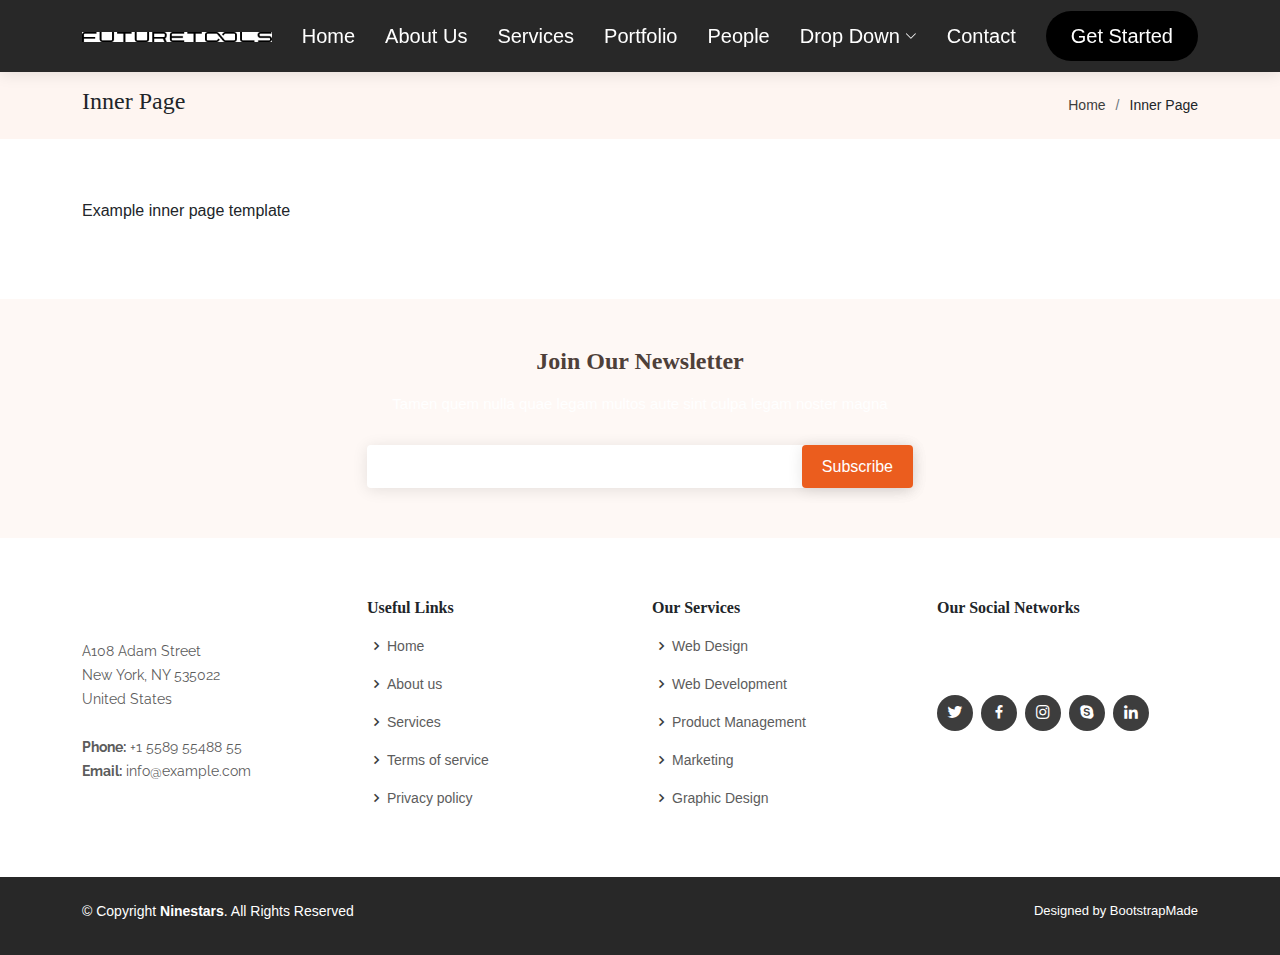
<file: inner-page.html>
<!DOCTYPE html>
<html lang="en">

<head>
  <meta charset="utf-8">
  <meta content="width=device-width, initial-scale=1.0" name="viewport">

  <title>Inner Page - Ninestars Bootstrap Template</title>
  <meta content="" name="description">
  <meta content="" name="keywords">

  <!-- Favicons -->
  <link href="assets/img/favicon.png" rel="icon">
  <link href="assets/img/apple-touch-icon.png" rel="apple-touch-icon">

  <!-- Google Fonts -->
  <link href="https://fonts.googleapis.com/css?family=Open+Sans:300,300i,400,400i,600,600i,700,700i|Raleway:300,300i,400,400i,600,600i,700,700i" rel="stylesheet">

  <!-- Vendor CSS Files -->
  <link href="assets/vendor/aos/aos.css" rel="stylesheet">
  <link href="assets/vendor/bootstrap/css/bootstrap.min.css" rel="stylesheet">
  <link href="assets/vendor/bootstrap-icons/bootstrap-icons.css" rel="stylesheet">
  <link href="assets/vendor/boxicons/css/boxicons.min.css" rel="stylesheet">
  <link href="assets/vendor/glightbox/css/glightbox.min.css" rel="stylesheet">
  <link href="assets/vendor/swiper/swiper-bundle.min.css" rel="stylesheet">

  <!-- Template Main CSS File -->
  <link href="assets/css/style.css" rel="stylesheet">

  <!-- =======================================================
  * Template Name: Ninestars - v4.9.0
  * Template URL: https://bootstrapmade.com/ninestars-free-bootstrap-3-theme-for-creative/
  * Author: BootstrapMade.com
  * License: https://bootstrapmade.com/license/
  ======================================================== -->
</head>

<body>

  <!-- ======= Header ======= -->
  <header id="header" class="fixed-top d-flex align-items-center">
    <div class="container d-flex align-items-center justify-content-between">

      <div class="logo">
        <!-- <h1 class="text-light"><a href="index.html"><span>Ninestars</span></a></h1>-->
        <!-- Uncomment below if you prefer to use an image logo -->
        <a href="index.html"><img src="assets/img/logo.png" alt="" class="img-fluid"></a>
      </div>

      <nav id="navbar" class="navbar">
        <ul>
          <li><a class="nav-link scrollto " href="#hero">Home</a></li>
          <li><a class="nav-link scrollto" href="#about">About Us</a></li>
          <li><a class="nav-link scrollto" href="#services">Services</a></li>
          <li><a class="nav-link scrollto" href="#portfolio">Portfolio</a></li>
          <li><a class="nav-link scrollto" href="#team">People</a></li>
          <li class="dropdown"><a href="#"><span>Drop Down</span> <i class="bi bi-chevron-down"></i></a>
            <ul>
              <li><a href="#">Drop Down 1</a></li>
              <li class="dropdown"><a href="#"><span>Deep Drop Down</span> <i class="bi bi-chevron-right"></i></a>
                <ul>
                  <li><a href="#">Deep Drop Down 1</a></li>
                  <li><a href="#">Deep Drop Down 2</a></li>
                  <li><a href="#">Deep Drop Down 3</a></li>
                  <li><a href="#">Deep Drop Down 4</a></li>
                  <li><a href="#">Deep Drop Down 5</a></li>
                </ul>
              </li>
              <li><a href="#">Drop Down 2</a></li>
              <li><a href="#">Drop Down 3</a></li>
              <li><a href="#">Drop Down 4</a></li>
            </ul>
          </li>
          <li><a class="nav-link scrollto" href="#contact">Contact</a></li>
          <li><a class="getstarted scrollto" href="#about">Get Started</a></li>
        </ul>
        <i class="bi bi-list mobile-nav-toggle"></i>
      </nav><!-- .navbar -->

    </div>
  </header><!-- End Header -->

  <main id="main">

    <!-- ======= Breadcrumbs Section ======= -->
    <section class="breadcrumbs">
      <div class="container">

        <div class="d-flex justify-content-between align-items-center">
          <h2>Inner Page</h2>
          <ol>
            <li><a href="index.html">Home</a></li>
            <li>Inner Page</li>
          </ol>
        </div>

      </div>
    </section><!-- End Breadcrumbs Section -->

    <section class="inner-page">
      <div class="container">
        <p>
          Example inner page template
        </p>
      </div>
    </section>

  </main><!-- End #main -->

  <!-- ======= Footer ======= -->
  <footer id="footer">

    <div class="footer-newsletter">
      <div class="container">
        <div class="row justify-content-center">
          <div class="col-lg-6">
            <h4>Join Our Newsletter</h4>
            <p>Tamen quem nulla quae legam multos aute sint culpa legam noster magna</p>
            <form action="" method="post">
              <input type="email" name="email"><input type="submit" value="Subscribe">
            </form>
          </div>
        </div>
      </div>
    </div>

    <div class="footer-top">
      <div class="container">
        <div class="row">

          <div class="col-lg-3 col-md-6 footer-contact">
            <h3>Ninestars</h3>
            <p>
              A108 Adam Street <br>
              New York, NY 535022<br>
              United States <br><br>
              <strong>Phone:</strong> +1 5589 55488 55<br>
              <strong>Email:</strong> info@example.com<br>
            </p>
          </div>

          <div class="col-lg-3 col-md-6 footer-links">
            <h4>Useful Links</h4>
            <ul>
              <li><i class="bx bx-chevron-right"></i> <a href="#">Home</a></li>
              <li><i class="bx bx-chevron-right"></i> <a href="#">About us</a></li>
              <li><i class="bx bx-chevron-right"></i> <a href="#">Services</a></li>
              <li><i class="bx bx-chevron-right"></i> <a href="#">Terms of service</a></li>
              <li><i class="bx bx-chevron-right"></i> <a href="#">Privacy policy</a></li>
            </ul>
          </div>

          <div class="col-lg-3 col-md-6 footer-links">
            <h4>Our Services</h4>
            <ul>
              <li><i class="bx bx-chevron-right"></i> <a href="#">Web Design</a></li>
              <li><i class="bx bx-chevron-right"></i> <a href="#">Web Development</a></li>
              <li><i class="bx bx-chevron-right"></i> <a href="#">Product Management</a></li>
              <li><i class="bx bx-chevron-right"></i> <a href="#">Marketing</a></li>
              <li><i class="bx bx-chevron-right"></i> <a href="#">Graphic Design</a></li>
            </ul>
          </div>

          <div class="col-lg-3 col-md-6 footer-links">
            <h4>Our Social Networks</h4>
            <p>Cras fermentum odio eu feugiat lide par naso tierra videa magna derita valies</p>
            <div class="social-links mt-3">
              <a href="#" class="twitter"><i class="bx bxl-twitter"></i></a>
              <a href="#" class="facebook"><i class="bx bxl-facebook"></i></a>
              <a href="#" class="instagram"><i class="bx bxl-instagram"></i></a>
              <a href="#" class="google-plus"><i class="bx bxl-skype"></i></a>
              <a href="#" class="linkedin"><i class="bx bxl-linkedin"></i></a>
            </div>
          </div>

        </div>
      </div>
    </div>

    <div class="container py-4">
      <div class="copyright">
        &copy; Copyright <strong><span>Ninestars</span></strong>. All Rights Reserved
      </div>
      <div class="credits">
        <!-- All the links in the footer should remain intact. -->
        <!-- You can delete the links only if you purchased the pro version. -->
        <!-- Licensing information: https://bootstrapmade.com/license/ -->
        <!-- Purchase the pro version with working PHP/AJAX contact form: https://bootstrapmade.com/ninestars-free-bootstrap-3-theme-for-creative/ -->
        Designed by <a href="https://bootstrapmade.com/">BootstrapMade</a>
      </div>
    </div>
  </footer><!-- End Footer -->

  <a href="#" class="back-to-top d-flex align-items-center justify-content-center"><i class="bi bi-arrow-up-short"></i></a>

  <!-- Vendor JS Files -->
  <script src="assets/vendor/aos/aos.js"></script>
  <script src="assets/vendor/bootstrap/js/bootstrap.bundle.min.js"></script>
  <script src="assets/vendor/glightbox/js/glightbox.min.js"></script>
  <script src="assets/vendor/isotope-layout/isotope.pkgd.min.js"></script>
  <script src="assets/vendor/swiper/swiper-bundle.min.js"></script>
  <script src="assets/vendor/php-email-form/validate.js"></script>

  <!-- Template Main JS File -->
  <script src="assets/js/main.js"></script>

</body>

</html>
</file>
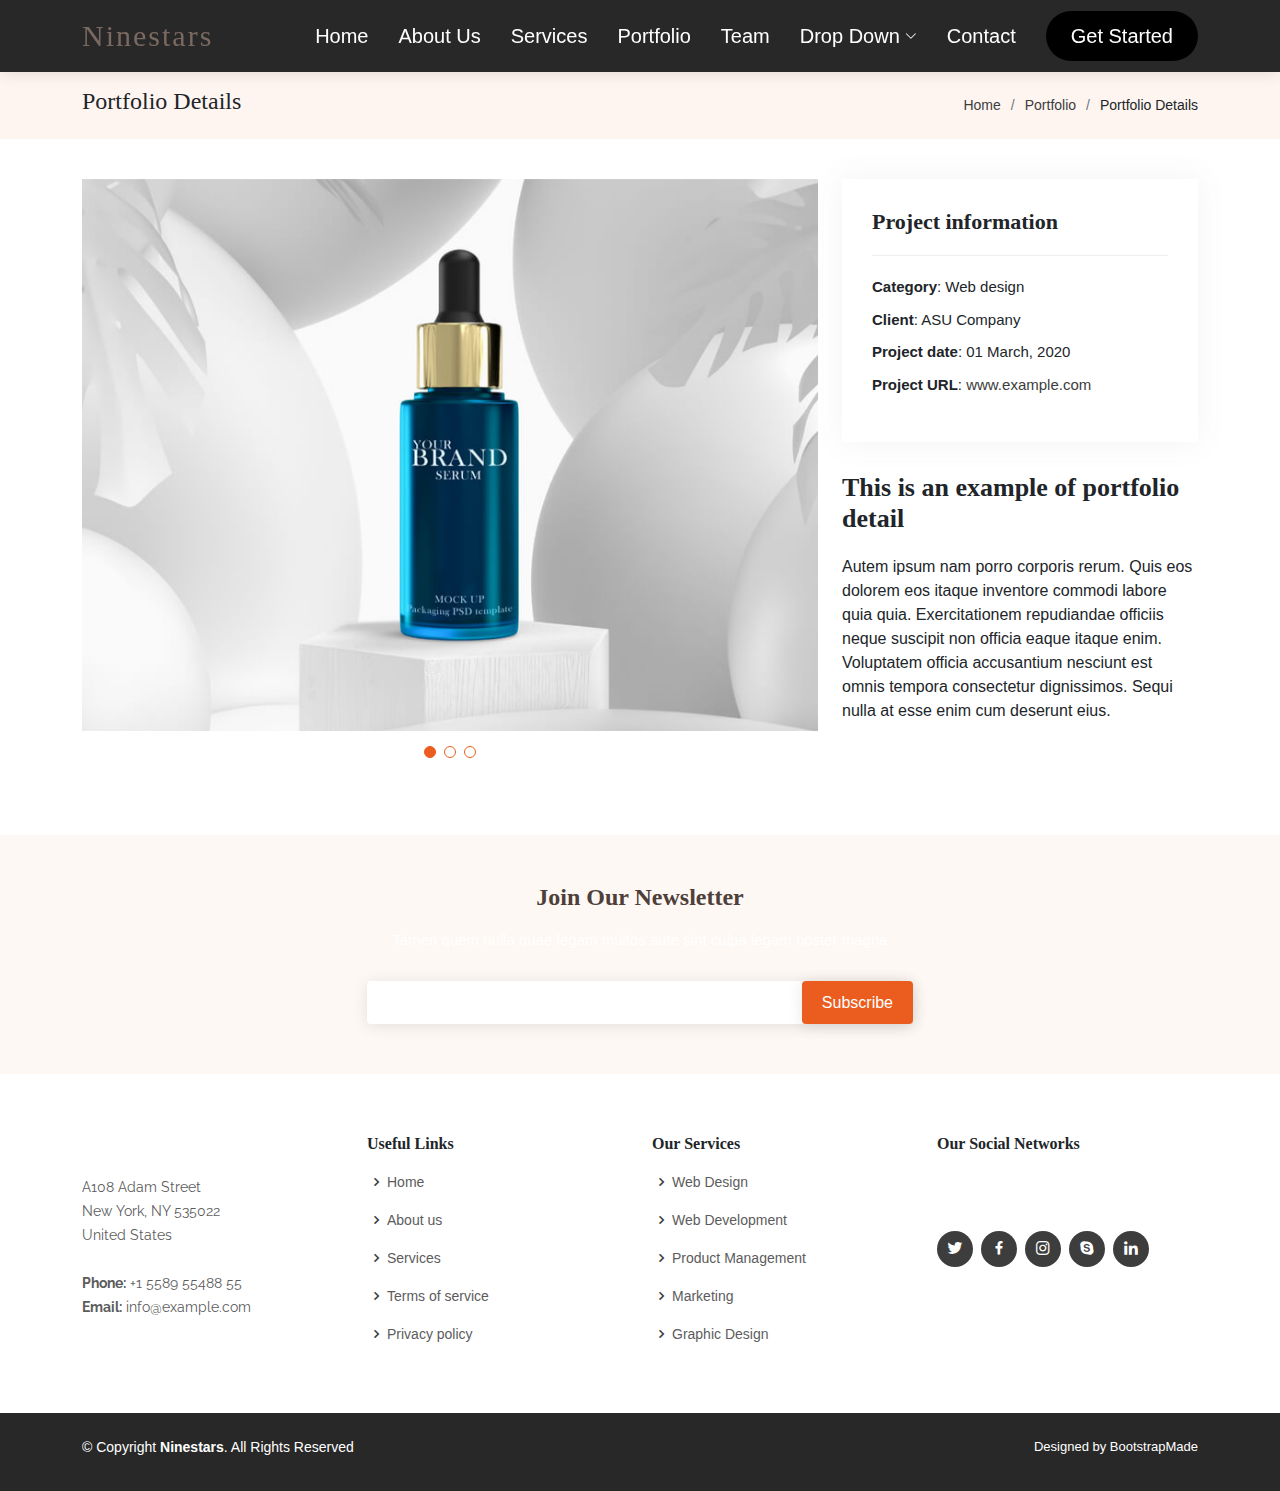
<file: portfolio-details.html>
<!DOCTYPE html>
<html lang="en">

<head>
  <meta charset="utf-8">
  <meta content="width=device-width, initial-scale=1.0" name="viewport">

  <title>Portfolio Details - Ninestars Bootstrap Template</title>
  <meta content="" name="description">
  <meta content="" name="keywords">

  <!-- Favicons -->
  <link href="assets/img/favicon.png" rel="icon">
  <link href="assets/img/apple-touch-icon.png" rel="apple-touch-icon">

  <!-- Google Fonts -->
  <link href="https://fonts.googleapis.com/css?family=Open+Sans:300,300i,400,400i,600,600i,700,700i|Raleway:300,300i,400,400i,600,600i,700,700i" rel="stylesheet">

  <!-- Vendor CSS Files -->
  <link href="assets/vendor/aos/aos.css" rel="stylesheet">
  <link href="assets/vendor/bootstrap/css/bootstrap.min.css" rel="stylesheet">
  <link href="assets/vendor/bootstrap-icons/bootstrap-icons.css" rel="stylesheet">
  <link href="assets/vendor/boxicons/css/boxicons.min.css" rel="stylesheet">
  <link href="assets/vendor/glightbox/css/glightbox.min.css" rel="stylesheet">
  <link href="assets/vendor/swiper/swiper-bundle.min.css" rel="stylesheet">

  <!-- Template Main CSS File -->
  <link href="assets/css/style.css" rel="stylesheet">

  <!-- =======================================================
  * Template Name: Ninestars - v4.9.0
  * Template URL: https://bootstrapmade.com/ninestars-free-bootstrap-3-theme-for-creative/
  * Author: BootstrapMade.com
  * License: https://bootstrapmade.com/license/
  ======================================================== -->
</head>

<body>

  <!-- ======= Header ======= -->
  <header id="header" class="fixed-top d-flex align-items-center">
    <div class="container d-flex align-items-center justify-content-between">

      <div class="logo">
        <h1 class="text-light"><a href="index.html"><span>Ninestars</span></a></h1>
        <!-- Uncomment below if you prefer to use an image logo -->
        <!-- <a href="index.html"><img src="assets/img/logo.png" alt="" class="img-fluid"></a>-->
      </div>

      <nav id="navbar" class="navbar">
        <ul>
          <li><a class="nav-link scrollto " href="#hero">Home</a></li>
          <li><a class="nav-link scrollto" href="#about">About Us</a></li>
          <li><a class="nav-link scrollto" href="#services">Services</a></li>
          <li><a class="nav-link scrollto" href="#portfolio">Portfolio</a></li>
          <li><a class="nav-link scrollto" href="#team">Team</a></li>
          <li class="dropdown"><a href="#"><span>Drop Down</span> <i class="bi bi-chevron-down"></i></a>
            <ul>
              <li><a href="#">Drop Down 1</a></li>
              <li class="dropdown"><a href="#"><span>Deep Drop Down</span> <i class="bi bi-chevron-right"></i></a>
                <ul>
                  <li><a href="#">Deep Drop Down 1</a></li>
                  <li><a href="#">Deep Drop Down 2</a></li>
                  <li><a href="#">Deep Drop Down 3</a></li>
                  <li><a href="#">Deep Drop Down 4</a></li>
                  <li><a href="#">Deep Drop Down 5</a></li>
                </ul>
              </li>
              <li><a href="#">Drop Down 2</a></li>
              <li><a href="#">Drop Down 3</a></li>
              <li><a href="#">Drop Down 4</a></li>
            </ul>
          </li>
          <li><a class="nav-link scrollto" href="#contact">Contact</a></li>
          <li><a class="getstarted scrollto" href="#about">Get Started</a></li>
        </ul>
        <i class="bi bi-list mobile-nav-toggle"></i>
      </nav><!-- .navbar -->

    </div>
  </header><!-- End Header -->

  <main id="main">

    <!-- ======= Breadcrumbs Section ======= -->
    <section class="breadcrumbs">
      <div class="container">

        <div class="d-flex justify-content-between align-items-center">
          <h2>Portfolio Details</h2>
          <ol>
            <li><a href="index.html">Home</a></li>
            <li><a href="portfolio.html">Portfolio</a></li>
            <li>Portfolio Details</li>
          </ol>
        </div>

      </div>
    </section><!-- Breadcrumbs Section -->

    <!-- ======= Portfolio Details Section ======= -->
    <section id="portfolio-details" class="portfolio-details">
      <div class="container">

        <div class="row gy-4">

          <div class="col-lg-8">
            <div class="portfolio-details-slider swiper">
              <div class="swiper-wrapper align-items-center">

                <div class="swiper-slide">
                  <img src="assets/img/portfolio/portfolio-1.jpg" alt="">
                </div>

                <div class="swiper-slide">
                  <img src="assets/img/portfolio/portfolio-2.jpg" alt="">
                </div>

                <div class="swiper-slide">
                  <img src="assets/img/portfolio/portfolio-3.jpg" alt="">
                </div>

              </div>
              <div class="swiper-pagination"></div>
            </div>
          </div>

          <div class="col-lg-4">
            <div class="portfolio-info">
              <h3>Project information</h3>
              <ul>
                <li><strong>Category</strong>: Web design</li>
                <li><strong>Client</strong>: ASU Company</li>
                <li><strong>Project date</strong>: 01 March, 2020</li>
                <li><strong>Project URL</strong>: <a href="#">www.example.com</a></li>
              </ul>
            </div>
            <div class="portfolio-description">
              <h2>This is an example of portfolio detail</h2>
              <p>
                Autem ipsum nam porro corporis rerum. Quis eos dolorem eos itaque inventore commodi labore quia quia. Exercitationem repudiandae officiis neque suscipit non officia eaque itaque enim. Voluptatem officia accusantium nesciunt est omnis tempora consectetur dignissimos. Sequi nulla at esse enim cum deserunt eius.
              </p>
            </div>
          </div>

        </div>

      </div>
    </section><!-- End Portfolio Details Section -->

  </main><!-- End #main -->

  <!-- ======= Footer ======= -->
  <footer id="footer">

    <div class="footer-newsletter">
      <div class="container">
        <div class="row justify-content-center">
          <div class="col-lg-6">
            <h4>Join Our Newsletter</h4>
            <p>Tamen quem nulla quae legam multos aute sint culpa legam noster magna</p>
            <form action="" method="post">
              <input type="email" name="email"><input type="submit" value="Subscribe">
            </form>
          </div>
        </div>
      </div>
    </div>

    <div class="footer-top">
      <div class="container">
        <div class="row">

          <div class="col-lg-3 col-md-6 footer-contact">
            <h3>Ninestars</h3>
            <p>
              A108 Adam Street <br>
              New York, NY 535022<br>
              United States <br><br>
              <strong>Phone:</strong> +1 5589 55488 55<br>
              <strong>Email:</strong> info@example.com<br>
            </p>
          </div>

          <div class="col-lg-3 col-md-6 footer-links">
            <h4>Useful Links</h4>
            <ul>
              <li><i class="bx bx-chevron-right"></i> <a href="#">Home</a></li>
              <li><i class="bx bx-chevron-right"></i> <a href="#">About us</a></li>
              <li><i class="bx bx-chevron-right"></i> <a href="#">Services</a></li>
              <li><i class="bx bx-chevron-right"></i> <a href="#">Terms of service</a></li>
              <li><i class="bx bx-chevron-right"></i> <a href="#">Privacy policy</a></li>
            </ul>
          </div>

          <div class="col-lg-3 col-md-6 footer-links">
            <h4>Our Services</h4>
            <ul>
              <li><i class="bx bx-chevron-right"></i> <a href="#">Web Design</a></li>
              <li><i class="bx bx-chevron-right"></i> <a href="#">Web Development</a></li>
              <li><i class="bx bx-chevron-right"></i> <a href="#">Product Management</a></li>
              <li><i class="bx bx-chevron-right"></i> <a href="#">Marketing</a></li>
              <li><i class="bx bx-chevron-right"></i> <a href="#">Graphic Design</a></li>
            </ul>
          </div>

          <div class="col-lg-3 col-md-6 footer-links">
            <h4>Our Social Networks</h4>
            <p>Cras fermentum odio eu feugiat lide par naso tierra videa magna derita valies</p>
            <div class="social-links mt-3">
              <a href="#" class="twitter"><i class="bx bxl-twitter"></i></a>
              <a href="#" class="facebook"><i class="bx bxl-facebook"></i></a>
              <a href="#" class="instagram"><i class="bx bxl-instagram"></i></a>
              <a href="#" class="google-plus"><i class="bx bxl-skype"></i></a>
              <a href="#" class="linkedin"><i class="bx bxl-linkedin"></i></a>
            </div>
          </div>

        </div>
      </div>
    </div>

    <div class="container py-4">
      <div class="copyright">
        &copy; Copyright <strong><span>Ninestars</span></strong>. All Rights Reserved
      </div>
      <div class="credits">
        <!-- All the links in the footer should remain intact. -->
        <!-- You can delete the links only if you purchased the pro version. -->
        <!-- Licensing information: https://bootstrapmade.com/license/ -->
        <!-- Purchase the pro version with working PHP/AJAX contact form: https://bootstrapmade.com/ninestars-free-bootstrap-3-theme-for-creative/ -->
        Designed by <a href="https://bootstrapmade.com/">BootstrapMade</a>
      </div>
    </div>
  </footer><!-- End Footer -->

  <a href="#" class="back-to-top d-flex align-items-center justify-content-center"><i class="bi bi-arrow-up-short"></i></a>

  <!-- Vendor JS Files -->
  <script src="assets/vendor/aos/aos.js"></script>
  <script src="assets/vendor/bootstrap/js/bootstrap.bundle.min.js"></script>
  <script src="assets/vendor/glightbox/js/glightbox.min.js"></script>
  <script src="assets/vendor/isotope-layout/isotope.pkgd.min.js"></script>
  <script src="assets/vendor/swiper/swiper-bundle.min.js"></script>
  <script src="assets/vendor/php-email-form/validate.js"></script>

  <!-- Template Main JS File -->
  <script src="assets/js/main.js"></script>

</body>

</html>
</file>
<file: assets/css/style.css>
/**
* Template Name: Ninestars - v4.9.0
* Template URL: https://bootstrapmade.com/ninestars-free-bootstrap-3-theme-for-creative/
* Author: BootstrapMade.com
* License: https://bootstrapmade.com/license/
*/

/*--------------------------------------------------------------
# General
--------------------------------------------------------------*/

@import url('https://fonts.googleapis.com/css2?family=Bebas+Neue&family=Rajdhani:wght@300&display=swap');

body {


font-family: 'Cairo', sans-serif;
  color: #212529;
}

a {
  color: #3d3d3d;
  text-decoration: none;
}

a:hover {
  color: #000;
  text-decoration: none;
}

h1,
h2,
h3,
h4,
h5,
h6,
.font-primary {
  font-family: 'Cairo', cursive;
  font-weight: 400;

}

/*--------------------------------------------------------------
# Back to top button
--------------------------------------------------------------*/
.back-to-top {
  position: fixed;
  visibility: hidden;
  opacity: 0;
  right: 15px;
  bottom: 15px;
  z-index: 99999;
  background: #ccc;
  width: 40px;
  height: 40px;
  border-radius: 4px;
  transition: all 0.4s;
}

.back-to-top i {
  font-size: 24px;
  color: #fff;
  line-height: 0;
}

.back-to-top:hover {
  background: #ee7843;
  color: #fff;
}

.back-to-top.active {
  visibility: visible;
  opacity: 1;
}

/*--------------------------------------------------------------
# Disable aos animation delay on mobile devices
--------------------------------------------------------------*/
@media screen and (max-width: 768px) {
  [data-aos-delay] {
    transition-delay: 0 !important;
  }
}

/*--------------------------------------------------------------
# Header
--------------------------------------------------------------*/
#header {
  height: 72px;
  
  z-index: 997;
  background: #282828;
  box-shadow: 0px 2px 15px rgba(0, 0, 0, 0.1);
}

#header .logo h1 {
  font-size: 30px;
  margin: 0;
  line-height: 1;
  font-weight: 400;
  letter-spacing: 2px;
}

#header .logo h1 a,
#header .logo h1 a:hover {
  color: #7a6960;
  text-decoration: none;
}

#header .logo img {
  padding: 0;
  margin: 0;
  max-height: 40px;
}

#main {
  margin-top: 72px;
}

/*--------------------------------------------------------------
# Navigation Menu
--------------------------------------------------------------*/
/**
* Desktop Navigation 
*/
.navbar {
  padding: 0;
}

.navbar ul {
  margin: 0;
  padding: 0;
  display: flex;
  list-style: none;
  align-items: center;
}

.navbar li {
  position: relative;
}

.navbar a,
.navbar a:focus {
  display: flex;
  align-items: center;
  justify-content: space-between;
  padding: 10px 0 10px 30px;
  font-size: 20px;
  color: #fff;
  white-space: nowrap;
  transition: 0.3s;
}

.navbar a i,
.navbar a:focus i {
  font-size: 12px;
  line-height: 0;
  margin-left: 5px;
}

.navbar a:hover,
.navbar .active,
.navbar .active:focus,
.navbar li:hover>a {
  color: #ccc;
}

.navbar .getstarted,
.navbar .getstarted:focus {
  background: #000;
  color: #fff;
  padding: 10px 25px;
  margin-left: 30px;
  border-radius: 50px;
}

.navbar .getstarted:hover,
.navbar .getstarted:focus:hover {
  color: #fff;
  background: #ee7843;
}

.navbar .dropdown ul {
  display: block;
  position: absolute;
  left: 14px;
  top: calc(100% + 30px);
  margin: 0;
  padding: 10px 0;
  z-index: 99;
  opacity: 0;
  visibility: hidden;
  background: #fff;
  box-shadow: 0px 0px 30px rgba(127, 137, 161, 0.25);
  transition: 0.3s;
}

.navbar .dropdown ul li {
  min-width: 200px;
}

.navbar .dropdown ul a {
  padding: 10px 20px;
  font-size: 15px;
  text-transform: none;
}

.navbar .dropdown ul a i {
  font-size: 12px;
}

.navbar .dropdown ul a:hover,
.navbar .dropdown ul .active:hover,
.navbar .dropdown ul li:hover>a {
  color: #eb5d1e;
}

.navbar .dropdown:hover>ul {
  opacity: 1;
  top: 100%;
  visibility: visible;
}

.navbar .dropdown .dropdown ul {
  top: 0;
  left: calc(100% - 30px);
  visibility: hidden;
}

.navbar .dropdown .dropdown:hover>ul {
  opacity: 1;
  top: 0;
  left: 100%;
  visibility: visible;
}

@media (max-width: 1366px) {
  .navbar .dropdown .dropdown ul {
    left: -90%;
  }

  .navbar .dropdown .dropdown:hover>ul {
    left: -100%;
  }
}

/**
* Mobile Navigation 
*/
.mobile-nav-toggle {
  color: #7a6960;
  font-size: 28px;
  cursor: pointer;
  display: none;
  line-height: 0;
  transition: 0.5s;
}

.mobile-nav-toggle.bi-x {
  color: #fff;
}

@media (max-width: 991px) {
  .mobile-nav-toggle {
    display: block;
  }

  .navbar ul {
    display: none;
  }
}

.navbar-mobile {
  position: fixed;
  overflow: hidden;
  top: 0;
  right: 0;
  left: 0;
  bottom: 0;
  background: rgba(78, 64, 57, 0.9);
  transition: 0.3s;
}

.navbar-mobile .mobile-nav-toggle {
  position: absolute;
  top: 15px;
  right: 15px;
}

.navbar-mobile ul {
  display: block;
  position: absolute;
  top: 55px;
  right: 15px;
  bottom: 15px;
  left: 15px;
  padding: 10px 0;
  background-color: #fff;
  overflow-y: auto;
  transition: 0.3s;
}

.navbar-mobile a,
.navbar-mobile a:focus {
  padding: 10px 20px;
  font-size: 15px;
  color: #7a6960;
}

.navbar-mobile a:hover,
.navbar-mobile .active,
.navbar-mobile li:hover>a {
  color: #eb5d1e;
}

.navbar-mobile .getstarted,
.navbar-mobile .getstarted:focus {
  margin: 15px;
}

.navbar-mobile .dropdown ul {
  position: static;
  display: none;
  margin: 10px 20px;
  padding: 10px 0;
  z-index: 99;
  opacity: 1;
  visibility: visible;
  background: #fff;
  box-shadow: 0px 0px 30px rgba(127, 137, 161, 0.25);
}

.navbar-mobile .dropdown ul li {
  min-width: 200px;
}

.navbar-mobile .dropdown ul a {
  padding: 10px 20px;
}

.navbar-mobile .dropdown ul a i {
  font-size: 12px;
}

.navbar-mobile .dropdown ul a:hover,
.navbar-mobile .dropdown ul .active:hover,
.navbar-mobile .dropdown ul li:hover>a {
  color: #eb5d1e;
}

.navbar-mobile .dropdown>.dropdown-active {
  display: block;
}

/*--------------------------------------------------------------
# Hero Section
--------------------------------------------------------------*/
#hero {
  width: 100%;
  height: 70vh;
  /*background-image: url("../img/background.jpg");*/
  background:#3d3d3d;
  border-bottom: 2px solid #fcebe3;
  margin: 72px 0 -72px 0;
}

#hero h1 {
  margin: 0;
  font-family: Cairo;
  font-size: 36px;
  font-weight: 300;
  line-height: 56px;
  color: #ffffff;
}

#hero h2 {
  color: #ffffff;
  margin: 15px 0 0 0;
  font-size: 24px;
}

#hero .btn-get-started {
  font-weight: 500;
  font-size: 16px;
  letter-spacing: 1px;
  display: inline-block;
  padding: 8px 5px;
  border-radius: 3px;
  transition: 0.5s;
  margin-top: 5px;
  color: #000;
  background: #ffffff;
}

#hero .btn-get-started:hover {
  background: #ffffff;
}

#hero .animated {
  animation: up-down 2s ease-in-out infinite alternate-reverse both;
}

@media (max-width: 991px) {
  #hero {
    height: calc(100vh - 72px);
  }

  #hero .animated {
    -webkit-animation: none;
    animation: none;
  }

  #hero .hero-img {
    text-align: center;
  }

  #hero .hero-img img {
    object-fit:fill
  }
}

@media (max-width: 768px) {
  #hero h1 {
    font-size: 28px;
    line-height: 36px;
  }

  #hero h2 {
    font-size: 18px;
    line-height: 24px;
  }

  #hero .hero-img img {
    width: 90%;
    object-fit: fill;
  }
}

@media (max-width: 575px) {
  #hero .hero-img img {
    width: 70%;
    object-fit: fill;
  }
}

@media (max-height: 600px) {
  #hero {
    height: 120vh;
    object-fit: fill;
  }
}

@-webkit-keyframes up-down {
  0% {
    transform: translateY(10px);
  }

  100% {
    transform: translateY(-10px);
  }
}

@keyframes up-down {
  0% {
    transform: translateY(10px);
  }

  100% {
    transform: translateY(-10px);
  }
}

/*--------------------------------------------------------------
# Sections General
--------------------------------------------------------------*/
section {
  padding: 60px 0;
  overflow: hidden;
}

.section-bg {
  background-color: #fff;
}

.section-title {
  text-align: center;
  padding-bottom: 30px;
}

.section-title h2 {
  font-size: 24px;
  font-weight: 700;
  padding-bottom: 0;
  line-height: 1px;
  margin-bottom: 15px;
  color: #c2b7b1;
}

.section-title p {
  padding-bottom: 15px;
  margin-bottom: 15px;
  position: relative;
  font-size: 32px;
  font-weight: 700;
  color: #4e4039;
}

.section-title p::after {
  content: "";
  position: absolute;
  display: block;
  width: 60px;
  height: 2px;
  background: #3d3d3d;
  bottom: 0;
  left: calc(50% - 30px);
}

/*--------------------------------------------------------------
# Breadcrumbs
--------------------------------------------------------------*/
.breadcrumbs {
  padding: 15px 0;
  background-color: #fef5f1;
  min-height: 40px;
}

.breadcrumbs h2 {
  font-size: 24px;
  font-weight: 300;
}

.breadcrumbs ol {
  display: flex;
  flex-wrap: wrap;
  list-style: none;
  padding: 0;
  margin: 0;
  font-size: 14px;
}

.breadcrumbs ol li+li {
  padding-left: 10px;
}

.breadcrumbs ol li+li::before {
  display: inline-block;
  padding-right: 10px;
  color: #6c757d;
  content: "/";
}

@media (max-width: 768px) {
  .breadcrumbs .d-flex {
    display: block !important;
  }

  .breadcrumbs ol {
    display: block;
  }

  .breadcrumbs ol li {
    display: inline-block;
  }
}

/*--------------------------------------------------------------
# About
--------------------------------------------------------------*/
.about h3 {
  font-weight: 500;
  font-size: 34px;
  color: #000;
}

.about h4 {

  margin-top: 5px;
  color: #3d3d3d;
}

.about i {
  font-size: 48px;
  margin-top: 20px;
  color: #3d3d3d;
}

.about p {
  font-size: 20px;
  color: #000;
}

@media (max-width: 991px) {
  .about .about-img img {
    max-width: 100%;
    object-fit:fill
  }
}

@media (max-width: 767px) {
  .about .about-img img {
    max-width: 90%;
    object-fit:fill
  }
}

/*--------------------------------------------------------------
# Theory
--------------------------------------------------------------*/
.theory p {
  font-weight: 500;
  font-size: 20px;
  color: #000;
}

.theory ul {
  font-weight: 500;
  font-size: 20px;
  color: #000;
  text-indent: 10px;
}

@media (max-width: 991px) {
  .about .about-img img {
    max-width: 100%;
    object-fit:fill
  }
}

@media (max-width: 767px) {
  .about .about-img img {
    max-width: 90%;
    object-fit:fill
  }
}

/*--------------------------------------------------------------
# Services
--------------------------------------------------------------*/
.services .icon-box {
  padding: 30px;
  position: relative;
  overflow: hidden;
  margin: 0 0 40px 0;
  background: #fff;
  box-shadow: 0 10px 29px 0 rgba(68, 88, 144, 0.1);
  transition: all 0.3s ease-in-out;
  border-radius: 15px;
  text-align: center;
  border-bottom: 3px solid #fff;
}

.services .icon-box:hover {
  transform: translateY(-5px);
  border-color: #3d3d3d;
}

.services .icon i {
  font-size: 48px;
  line-height: 1;
  margin-bottom: 15px;
  color: #3d3d3d;
}

.services .title {
  font-weight: 700;
  margin-bottom: 15px;
  font-size: 18px;
}

.services .title a {
  color: #111;
}

.services .description {
  font-size: 20px;
  line-height: 28px;
  margin-bottom: 0;
}

/*--------------------------------------------------------------
# Portfolio
--------------------------------------------------------------*/
.portfolio .portfolio-item {
  margin-bottom: 30px;
}

.portfolio #portfolio-flters {
  padding: 0;
  margin: 0 0 35px 0;
  list-style: none;
  text-align: center;
}

.portfolio #portfolio-flters li {
  cursor: pointer;
  margin: 0 15px 15px 0;
  display: inline-block;
  padding: 5px;
  font-size: 16px;
  font-weight: 600;
  line-height: 20px;
  color: #212529;
  margin-bottom: 5px;
  transition: all 0.3s ease-in-out;
}

.portfolio #portfolio-flters li:hover,
.portfolio #portfolio-flters li.filter-active {
  color: #3d3d3d;
}

.portfolio #portfolio-flters li:last-child {
  margin-right: 0;
}

.portfolio .portfolio-wrap {
  transition: 0.3s;
  position: relative;
  overflow: hidden;
  border-radius: 8px;
  z-index: 1;
}

.portfolio .portfolio-wrap::before {
  content: "";
  background: rgba(122, 105, 96, 0.6);
  position: absolute;
  left: 100%;
  right: 0;
  top: 0;
  bottom: 0;
  transition: all ease-in-out 0.3s;
  z-index: 2;
}

.portfolio .portfolio-wrap img {
  transition: 0.3s;
  position: relative;
  z-index: 1;
}

.portfolio .portfolio-wrap .portfolio-links {
  opacity: 0;
  left: 0;
  right: 0;
  top: calc(50% - 32px);
  text-align: center;
  z-index: 3;
  position: absolute;
  transition: all ease-in-out 0.3s;
}

.portfolio .portfolio-wrap .portfolio-links a {
  color: #eb5d1e;
  margin: 0 4px;
  line-height: 0;
  background-color: #fff;
  padding-top: 6px;
  padding-right: 1px;
  border-radius: 50px;
  text-align: center;
  width: 32px;
  height: 32px;
  display: inline-block;
  transition: 0.3s;
}

.portfolio .portfolio-wrap .portfolio-links a i {
  line-height: 0;
  font-size: 20px;
}

.portfolio .portfolio-wrap .portfolio-links a:hover {
  background: #eb5d1e;
  color: #fff;
}

.portfolio .portfolio-wrap .portfolio-info {
  opacity: 0;
  position: absolute;
  bottom: -20px;
  left: 0;
  right: 0;
  text-align: center;
  z-index: 3;
  transition: all ease-in-out 0.3s;
}

.portfolio .portfolio-wrap .portfolio-info h4 {
  font-size: 20px;
  color: #fff;
  font-weight: 600;
}

.portfolio .portfolio-wrap .portfolio-info p {
  color: #ffffff;
  font-size: 14px;
  text-transform: uppercase;
}

.portfolio .portfolio-wrap:hover::before {
  left: 0;
}

.portfolio .portfolio-wrap:hover .portfolio-links {
  opacity: 1;
  top: calc(50% - 16px);
}

.portfolio .portfolio-wrap:hover .portfolio-info {
  opacity: 1;
  bottom: 0;
}

/*--------------------------------------------------------------
# Portfolio Details
--------------------------------------------------------------*/
.portfolio-details {
  padding-top: 40px;
}

.portfolio-details .portfolio-details-slider img {
  width: 100%;
}

.portfolio-details .portfolio-details-slider .swiper-pagination {
  margin-top: 20px;
  position: relative;
}

.portfolio-details .portfolio-details-slider .swiper-pagination .swiper-pagination-bullet {
  width: 12px;
  height: 12px;
  background-color: #fff;
  opacity: 1;
  border: 1px solid #eb5d1e;
}

.portfolio-details .portfolio-details-slider .swiper-pagination .swiper-pagination-bullet-active {
  background-color: #eb5d1e;
}

.portfolio-details .portfolio-info {
  padding: 30px;
  box-shadow: 0px 0 30px rgba(122, 105, 96, 0.08);
}

.portfolio-details .portfolio-info h3 {
  font-size: 22px;
  font-weight: 700;
  margin-bottom: 20px;
  padding-bottom: 20px;
  border-bottom: 1px solid #eee;
}

.portfolio-details .portfolio-info ul {
  list-style: none;
  padding: 0;
  font-size: 15px;
}

.portfolio-details .portfolio-info ul li+li {
  margin-top: 10px;
}

.portfolio-details .portfolio-description {
  padding-top: 30px;
}

.portfolio-details .portfolio-description h2 {
  font-size: 26px;
  font-weight: 700;
  margin-bottom: 20px;
}

.portfolio-details .portfolio-description p {
  padding: 0;
}

/*--------------------------------------------------------------
# F.A.Q
--------------------------------------------------------------*/
.faq {
  padding: 60px 0;
}

.faq .faq-list {
  padding: 0;
  list-style: none;
}

.faq .faq-list li {
  border-bottom: 1px solid #eae7e5;
  margin-bottom: 20px;
  padding-bottom: 20px;
}

.faq .faq-list .question {
  display: block;
  position: relative;
  font-family: #eb5d1e;
  font-size: 18px;
  line-height: 24px;
  font-weight: 400;
  font-weight: 600;
  padding-left: 25px;
  cursor: pointer;
  color: #c54811;
  transition: 0.3s;
}

.faq .faq-list i {
  font-size: 16px;
  position: absolute;
  left: 0;
  top: -2px;
}

.faq .faq-list p {
  margin-bottom: 0;
  padding: 10px 0 0 25px;
}

.faq .faq-list .icon-show {
  display: none;
}

.faq .faq-list .collapsed {
  color: #343a40;
}

.faq .faq-list .collapsed:hover {
  color: #eb5d1e;
}

.faq .faq-list .collapsed .icon-show {
  display: inline-block;
  transition: 0.6s;
}

.faq .faq-list .collapsed .icon-close {
  display: none;
  transition: 0.6s;
}

/*--------------------------------------------------------------
# Team
--------------------------------------------------------------*/
.team {
  background: #fff;
  padding: 60px 0;
}

.team .member {
  text-align: center;
  margin-bottom: 20px;
  background: #343a40;
  position: relative;
  overflow: hidden;
}

.team .member .member-info {
  opacity: 0;
  position: absolute;
  bottom: 0;
  top: 0;
  left: 0;
  right: 0;
  transition: 0.2s;
}

.team .member .member-info-content {
  position: absolute;
  left: 50px;
  right: 0;
  bottom: 0;
  transition: bottom 0.4s;
}

.team .member .member-info-content h4 {
  font-weight: 700;
  margin-bottom: 2px;
  font-size: 18px;
  color: #fff;
}

.team .member .member-info-content span {
  font-style: italic;
  display: block;
  font-size: 13px;
  color: #fff;
}

.team .member .social {
  position: absolute;
  left: -50px;
  top: 0;
  bottom: 0;
  width: 50px;
  transition: left ease-in-out 0.3s;
  background: rgba(78, 64, 57, 0.6);
  text-align: center;
}

.team .member .social a {
  transition: color 0.3s;
  display: block;
  color: #fff;
  margin-top: 15px;
}

.team .member .social a:hover {
  color: #eb5d1e;
}

.team .member .social i {
  font-size: 18px;
  margin: 0 2px;
}

.team .member:hover .member-info {
  background: linear-gradient(0deg, rgba(78, 64, 57, 0.95) 0%, rgba(78, 64, 57, 0.95) 15%, rgba(255, 255, 255, 0) 100%);
  opacity: 1;
  transition: 0.4s;
}

.team .member:hover .member-info-content {
  bottom: 30px;
  transition: bottom 0.4s;
}

.team .member:hover .social {
  left: 0;
  transition: left ease-in-out 0.3s;
}

/*--------------------------------------------------------------
# Clients
--------------------------------------------------------------*/
.clients .clients-slider .swiper-slide img {
  opacity: 0.5;
  transition: 0.3s;
}

.clients .clients-slider .swiper-slide img:hover {
  opacity: 1;
}

.clients .clients-slider .swiper-pagination {
  margin-top: 20px;
  position: relative;
}

.clients .clients-slider .swiper-pagination .swiper-pagination-bullet {
  width: 12px;
  height: 12px;
  background-color: #fff;
  opacity: 1;
  border: 1px solid #3d3d3d;
}

.clients .clients-slider .swiper-pagination .swiper-pagination-bullet-active {
  background-color: #3d3d3d;
}

/*--------------------------------------------------------------
# Contact Us
--------------------------------------------------------------*/
.contact .info {
  border-top: 3px solid #eb5d1e;
  border-bottom: 3px solid #eb5d1e;
  padding: 30px;
  background: #fff;
  width: 100%;
  box-shadow: 0 0 24px 0 rgba(0, 0, 0, 0.12);
}

.contact .info i {
  font-size: 20px;
  color: #eb5d1e;
  float: left;
  width: 44px;
  height: 44px;
  background: #fdf1ec;
  display: flex;
  justify-content: center;
  align-items: center;
  border-radius: 50px;
  transition: all 0.3s ease-in-out;
}

.contact .info h4 {
  padding: 0 0 0 60px;
  font-size: 22px;
  font-weight: 600;
  margin-bottom: 5px;
  color: #7a6960;
}

.contact .info p {
  padding: 0 0 10px 60px;
  margin-bottom: 20px;
  font-size: 14px;
  color: #ab9d95;
}

.contact .info .email p {
  padding-top: 5px;
}

.contact .info .social-links {
  padding-left: 60px;
}

.contact .info .social-links a {
  font-size: 18px;
  display: inline-block;
  background: #333;
  color: #fff;
  line-height: 1;
  padding: 8px 0;
  border-radius: 50%;
  text-align: center;
  width: 36px;
  height: 36px;
  transition: 0.3s;
  margin-right: 10px;
}

.contact .info .social-links a:hover {
  background: #eb5d1e;
  color: #fff;
}

.contact .info .email:hover i,
.contact .info .address:hover i,
.contact .info .phone:hover i {
  background: #eb5d1e;
  color: #fff;
}

.contact .php-email-form {
  width: 100%;
  border-top: 3px solid #eb5d1e;
  border-bottom: 3px solid #eb5d1e;
  padding: 30px;
  background: #fff;
  box-shadow: 0 0 24px 0 rgba(0, 0, 0, 0.12);
}

.contact .php-email-form .form-group {
  padding-bottom: 8px;
}

.contact .php-email-form .error-message {
  display: none;
  color: #fff;
  background: #ed3c0d;
  text-align: left;
  padding: 15px;
  font-weight: 600;
}

.contact .php-email-form .error-message br+br {
  margin-top: 25px;
}

.contact .php-email-form .sent-message {
  display: none;
  color: #fff;
  background: #18d26e;
  text-align: center;
  padding: 15px;
  font-weight: 600;
}

.contact .php-email-form .loading {
  display: none;
  background: #fff;
  text-align: center;
  padding: 15px;
}

.contact .php-email-form .loading:before {
  content: "";
  display: inline-block;
  border-radius: 50%;
  width: 24px;
  height: 24px;
  margin: 0 10px -6px 0;
  border: 3px solid #18d26e;
  border-top-color: #eee;
  -webkit-animation: animate-loading 1s linear infinite;
  animation: animate-loading 1s linear infinite;
}

.contact .php-email-form input,
.contact .php-email-form textarea {
  border-radius: 0;
  box-shadow: none;
  font-size: 14px;
}

.contact .php-email-form input {
  height: 44px;
}

.contact .php-email-form textarea {
  padding: 10px 12px;
}

.contact .php-email-form button[type=submit] {
  background: #eb5d1e;
  border: 0;
  padding: 10px 24px;
  color: #fff;
  transition: 0.4s;
  border-radius: 4px;
}

.contact .php-email-form button[type=submit]:hover {
  background: #ef7f4d;
}

@-webkit-keyframes animate-loading {
  0% {
    transform: rotate(0deg);
  }

  100% {
    transform: rotate(360deg);
  }
}

@keyframes animate-loading {
  0% {
    transform: rotate(0deg);
  }

  100% {
    transform: rotate(360deg);
  }
}

/*--------------------------------------------------------------
# Footer
--------------------------------------------------------------*/
#footer {
  background: #fff;
  padding: 0 0 30px 0;
  color: #fff;
  font-size: 14px;
  background: #282828;
}

#footer .footer-newsletter {
  padding: 50px 0;
  background: #fef8f5;
  text-align: center;
  font-size: 15px;
}

#footer .footer-newsletter h4 {
  font-size: 24px;
  margin: 0 0 20px 0;
  padding: 0;
  line-height: 1;
  font-weight: 600;
  color: #4e4039;
}

#footer .footer-newsletter form {
  margin-top: 30px;
  background: #fff;
  padding: 6px 10px;
  position: relative;
  border-radius: 4px;
  box-shadow: 0px 2px 15px rgba(0, 0, 0, 0.1);
  text-align: left;
}

#footer .footer-newsletter form input[type=email] {
  border: 0;
  padding: 4px 4px;
  width: calc(100% - 100px);
}

#footer .footer-newsletter form input[type=submit] {
  position: absolute;
  top: 0;
  right: 0;
  bottom: 0;
  border: 0;
  background: none;
  font-size: 16px;
  padding: 0 20px;
  background: #eb5d1e;
  color: #fff;
  transition: 0.3s;
  border-radius: 4px;
  box-shadow: 0px 2px 15px rgba(0, 0, 0, 0.1);
}

#footer .footer-newsletter form input[type=submit]:hover {
  background: #c54811;
}

#footer .footer-top {
  padding: 60px 0 30px 0;
  background: #fff;
}

#footer .footer-top .footer-contact {
  margin-bottom: 30px;
}

#footer .footer-top .footer-contact h4 {
  font-size: 22px;
  margin: 0 0 30px 0;
  padding: 2px 0 2px 0;
  line-height: 1;
  font-weight: 700;
}

#footer .footer-top .footer-contact p {
  font-size: 14px;
  line-height: 24px;
  margin-bottom: 0;
  font-family: "Raleway", sans-serif;
  color: #5c5c5c;
}

#footer .footer-top h4 {
  font-size: 16px;
  font-weight: bold;
  color: #212529;
  position: relative;
  padding-bottom: 12px;
}

#footer .footer-top .footer-links {
  margin-bottom: 30px;
}

#footer .footer-top .footer-links ul {
  list-style: none;
  padding: 0;
  margin: 0;
}

#footer .footer-top .footer-links ul i {
  padding-right: 2px;
  color: #3d3d3d;
  font-size: 18px;
  line-height: 1;
}

#footer .footer-top .footer-links ul li {
  padding: 10px 0;
  display: flex;
  align-items: center;
}

#footer .footer-top .footer-links ul li:first-child {
  padding-top: 0;
}

#footer .footer-top .footer-links ul a {
  color: #5c5c5c;
  transition: 0.3s;
  display: inline-block;
  line-height: 1;
}

#footer .footer-top .footer-links ul a:hover {
  text-decoration: none;
  color: #eb5d1e;
}

#footer .footer-top .social-links a {
  font-size: 18px;
  display: inline-block;
  background: #3d3d3d;
  color: #fff;
  line-height: 1;
  padding: 8px 0;
  margin-right: 4px;
  border-radius: 50%;
  text-align: center;
  width: 36px;
  height: 36px;
  transition: 0.3s;
}

#footer .footer-top .social-links a:hover {
  background: #ef7f4d;
  color: #fff;
  text-decoration: none;
}

#footer .copyright {
  text-align: center;
  float: left;
}

#footer .credits {
  float: right;
  text-align: center;
  font-size: 13px;
  color: #FFFFFF;
}

#footer .credits a {
  color: #ffffff;
}

@media (max-width: 575px) {

  #footer .copyright,
  #footer .credits {
    float: none;
    -moz-text-align-last: center;
    text-align-last: center;
    padding: 3px 0;
  }
}
</file>
